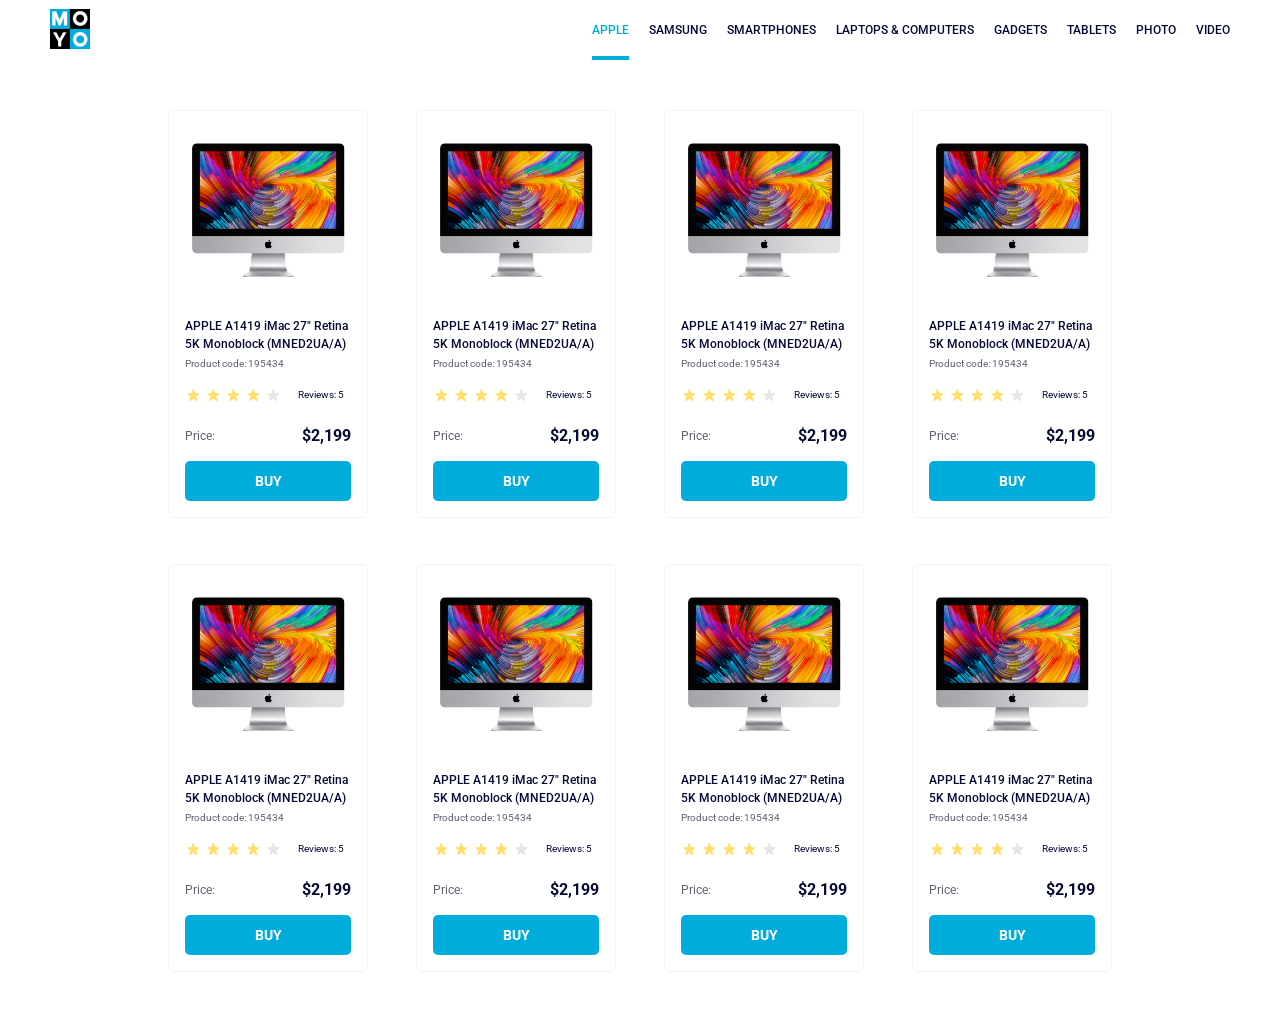
<file: index.html>
<!doctype html><html lang="en"><head><meta charset="utf-8"><meta name="viewport" content="width=device-width, initial-scale=1.0"><title>Catalog</title><link rel="preconnect" href="https://fonts.gstatic.com"><link href="https://fonts.googleapis.com/css2?family=Roboto:wght@400;500;700&display=swap" rel="stylesheet"><link rel="stylesheet" href="index.ef47c170.css"></head><body> <header class="header"> <a href="#" class="header__logo logo"> <img src="logo.eddae0ff.png" alt="MOYO logo"> </a> <nav class="header__nav nav"> <ul class="nav__list"> <li class="nav__item"> <a href="#" class="is-active nav__link"> Apple </a> </li> <li class="nav__item"> <a href="#" class="nav__link"> Samsung </a> </li> <li class="nav__item"> <a href="#" class="nav__link"> Smartphones </a> </li> <li class="nav__item"> <a href="#" class="nav__link" data-qa="nav-hover"> Laptops & Computers </a> </li> <li class="nav__item"> <a href="#" class="nav__link"> Gadgets </a> </li> <li class="nav__item"> <a href="#" class="nav__link"> Tablets </a> </li> <li class="nav__item"> <a href="#" class="nav__link"> Photo </a> </li> <li class="nav__item"> <a href="#" class="nav__link"> Video </a> </li> </ul> </nav> </header> <main class="container"> <article data-qa="card" class="card"> <img src="imac.202c52ff.jpeg" alt="macPhoto" class="card__photo"> <h2 class="card__title"> APPLE A1419 iMac 27" Retina 5K Monoblock (MNED2UA/A) </h2> <p class="card__product-code">Product code: 195434</p> <div class="card__reviews-row"> <div class="stars stars--4"> <span class="stars__star"></span> <span class="stars__star"></span> <span class="stars__star"></span> <span class="stars__star"></span> <span class="stars__star"></span> </div> <div class="card__review">Reviews: 5</div> </div> <div class="card__price-row"> <span class="card__price-name">Price:</span> <span class="card__price-value">$2,199</span> </div> <div class="card__buy"> <a href="#" data-qa="card-hover" class="card__buy-link"> buy </a> </div> </article> <article class="card"> <img src="imac.202c52ff.jpeg" alt="macPhoto" class="card__photo"> <h2 class="card__title"> APPLE A1419 iMac 27" Retina 5K Monoblock (MNED2UA/A) </h2> <p class="card__product-code">Product code: 195434</p> <div class="card__reviews-row"> <div class="stars stars--4"> <span class="stars__star"></span> <span class="stars__star"></span> <span class="stars__star"></span> <span class="stars__star"></span> <span class="stars__star"></span> </div> <div class="card__review">Reviews: 5</div> </div> <div class="card__price-row"> <span class="card__price-name">Price:</span> <span class="card__price-value">$2,199</span> </div> <div class="card__buy"> <a href="#" class="card__buy-link"> buy </a> </div> </article> <article class="card"> <img src="imac.202c52ff.jpeg" alt="macPhoto" class="card__photo"> <h2 class="card__title"> APPLE A1419 iMac 27" Retina 5K Monoblock (MNED2UA/A) </h2> <p class="card__product-code">Product code: 195434</p> <div class="card__reviews-row"> <div class="stars stars--4"> <span class="stars__star"></span> <span class="stars__star"></span> <span class="stars__star"></span> <span class="stars__star"></span> <span class="stars__star"></span> </div> <div class="card__review">Reviews: 5</div> </div> <div class="card__price-row"> <span class="card__price-name">Price:</span> <span class="card__price-value">$2,199</span> </div> <div class="card__buy"> <a href="#" class="card__buy-link"> buy </a> </div> </article> <article class="card"> <img src="imac.202c52ff.jpeg" alt="macPhoto" class="card__photo"> <h2 class="card__title"> APPLE A1419 iMac 27" Retina 5K Monoblock (MNED2UA/A) </h2> <p class="card__product-code">Product code: 195434</p> <div class="card__reviews-row"> <div class="stars stars--4"> <span class="stars__star"></span> <span class="stars__star"></span> <span class="stars__star"></span> <span class="stars__star"></span> <span class="stars__star"></span> </div> <div class="card__review">Reviews: 5</div> </div> <div class="card__price-row"> <span class="card__price-name">Price:</span> <span class="card__price-value">$2,199</span> </div> <div class="card__buy"> <a href="#" class="card__buy-link"> buy </a> </div> </article> <article class="card"> <img src="imac.202c52ff.jpeg" alt="macPhoto" class="card__photo"> <h2 class="card__title"> APPLE A1419 iMac 27" Retina 5K Monoblock (MNED2UA/A) </h2> <p class="card__product-code">Product code: 195434</p> <div class="card__reviews-row"> <div class="stars stars--4"> <span class="stars__star"></span> <span class="stars__star"></span> <span class="stars__star"></span> <span class="stars__star"></span> <span class="stars__star"></span> </div> <div class="card__review">Reviews: 5</div> </div> <div class="card__price-row"> <span class="card__price-name">Price:</span> <span class="card__price-value">$2,199</span> </div> <div class="card__buy"> <a href="#" class="card__buy-link"> buy </a> </div> </article> <article class="card"> <img src="imac.202c52ff.jpeg" alt="macPhoto" class="card__photo"> <h2 class="card__title"> APPLE A1419 iMac 27" Retina 5K Monoblock (MNED2UA/A) </h2> <p class="card__product-code">Product code: 195434</p> <div class="card__reviews-row"> <div class="stars stars--4"> <span class="stars__star"></span> <span class="stars__star"></span> <span class="stars__star"></span> <span class="stars__star"></span> <span class="stars__star"></span> </div> <div class="card__review">Reviews: 5</div> </div> <div class="card__price-row"> <span class="card__price-name">Price:</span> <span class="card__price-value">$2,199</span> </div> <div class="card__buy"> <a href="#" class="card__buy-link"> buy </a> </div> </article> <article class="card"> <img src="imac.202c52ff.jpeg" alt="macPhoto" class="card__photo"> <h2 class="card__title"> APPLE A1419 iMac 27" Retina 5K Monoblock (MNED2UA/A) </h2> <p class="card__product-code">Product code: 195434</p> <div class="card__reviews-row"> <div class="stars stars--4"> <span class="stars__star"></span> <span class="stars__star"></span> <span class="stars__star"></span> <span class="stars__star"></span> <span class="stars__star"></span> </div> <div class="card__review">Reviews: 5</div> </div> <div class="card__price-row"> <span class="card__price-name">Price:</span> <span class="card__price-value">$2,199</span> </div> <div class="card__buy"> <a href="#" class="card__buy-link"> buy </a> </div> </article> <article class="card"> <img src="imac.202c52ff.jpeg" alt="macPhoto" class="card__photo"> <h2 class="card__title"> APPLE A1419 iMac 27" Retina 5K Monoblock (MNED2UA/A) </h2> <p class="card__product-code">Product code: 195434</p> <div class="card__reviews-row"> <div class="stars stars--4"> <span class="stars__star"></span> <span class="stars__star"></span> <span class="stars__star"></span> <span class="stars__star"></span> <span class="stars__star"></span> </div> <div class="card__review">Reviews: 5</div> </div> <div class="card__price-row"> <span class="card__price-name">Price:</span> <span class="card__price-value">$2,199</span> </div> <div class="card__buy"> <a href="#" class="card__buy-link"> buy </a> </div> </article> </main> </body></html>
</file>
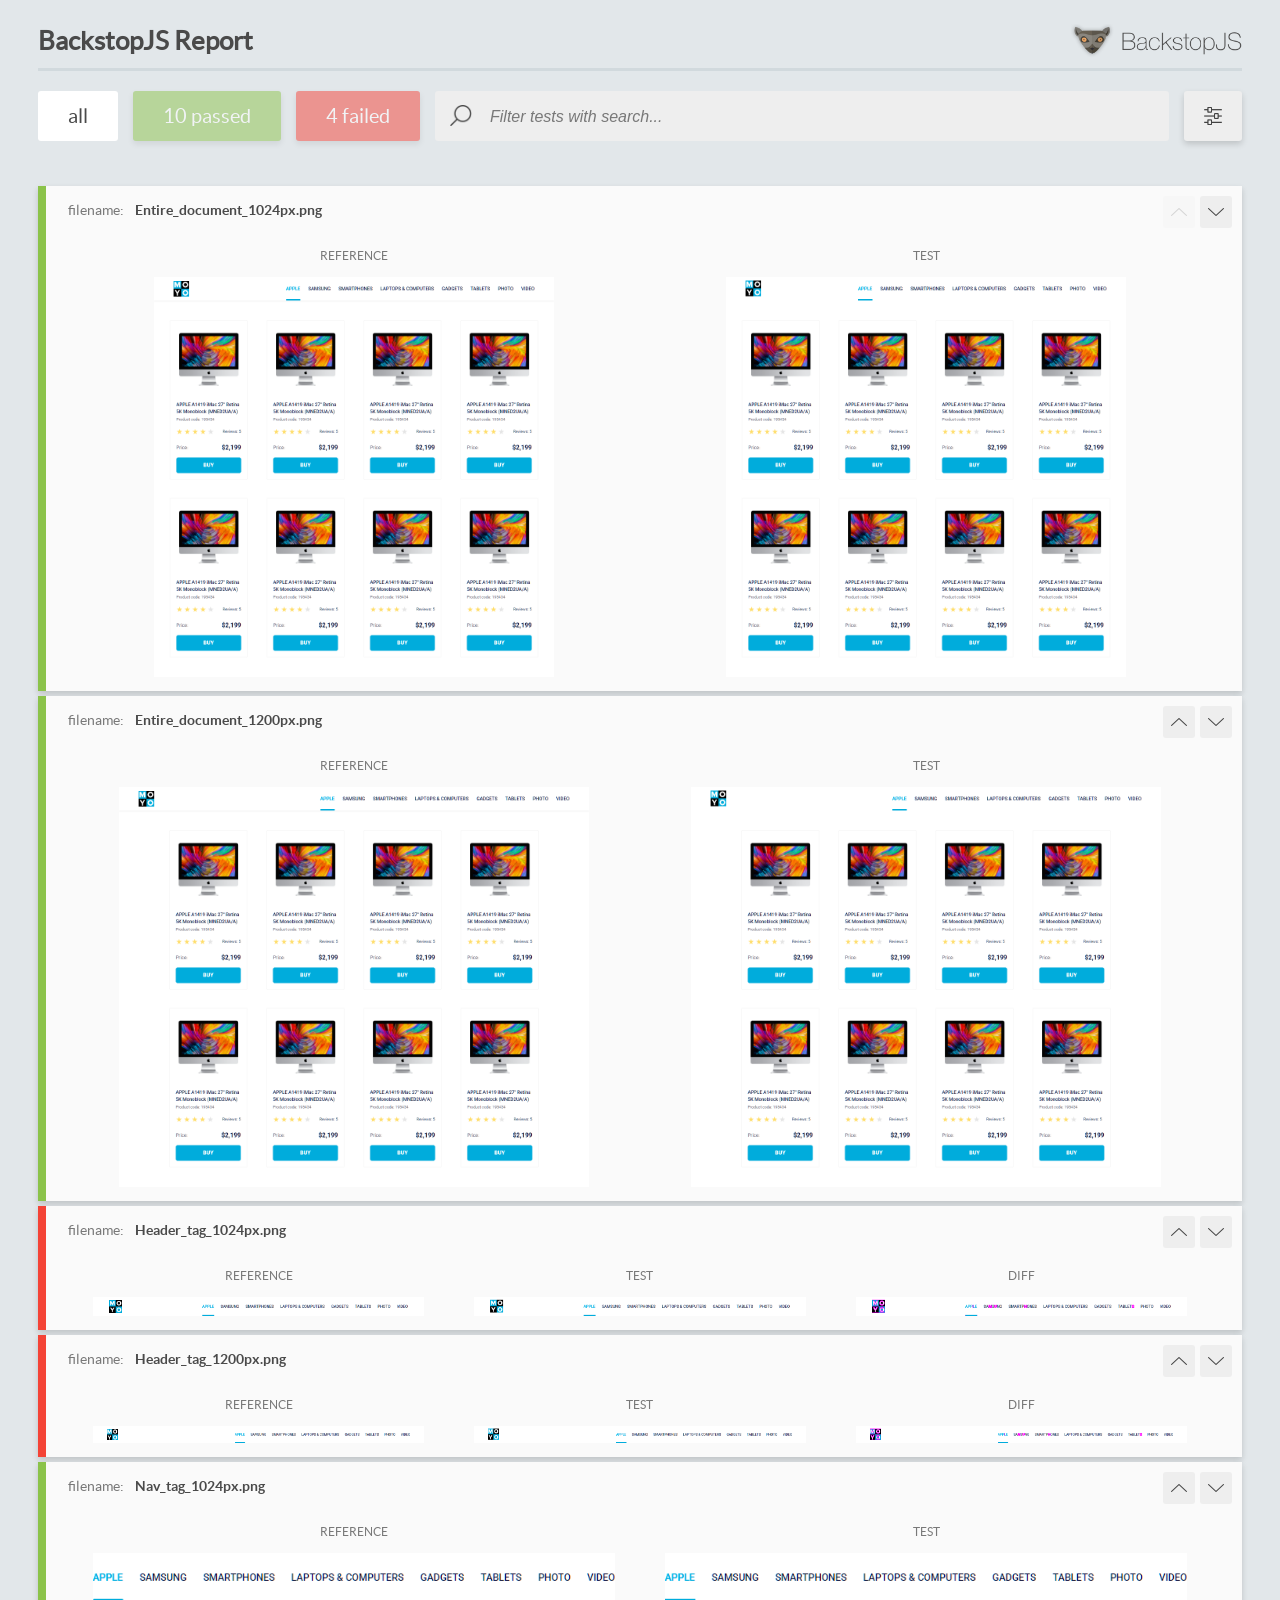
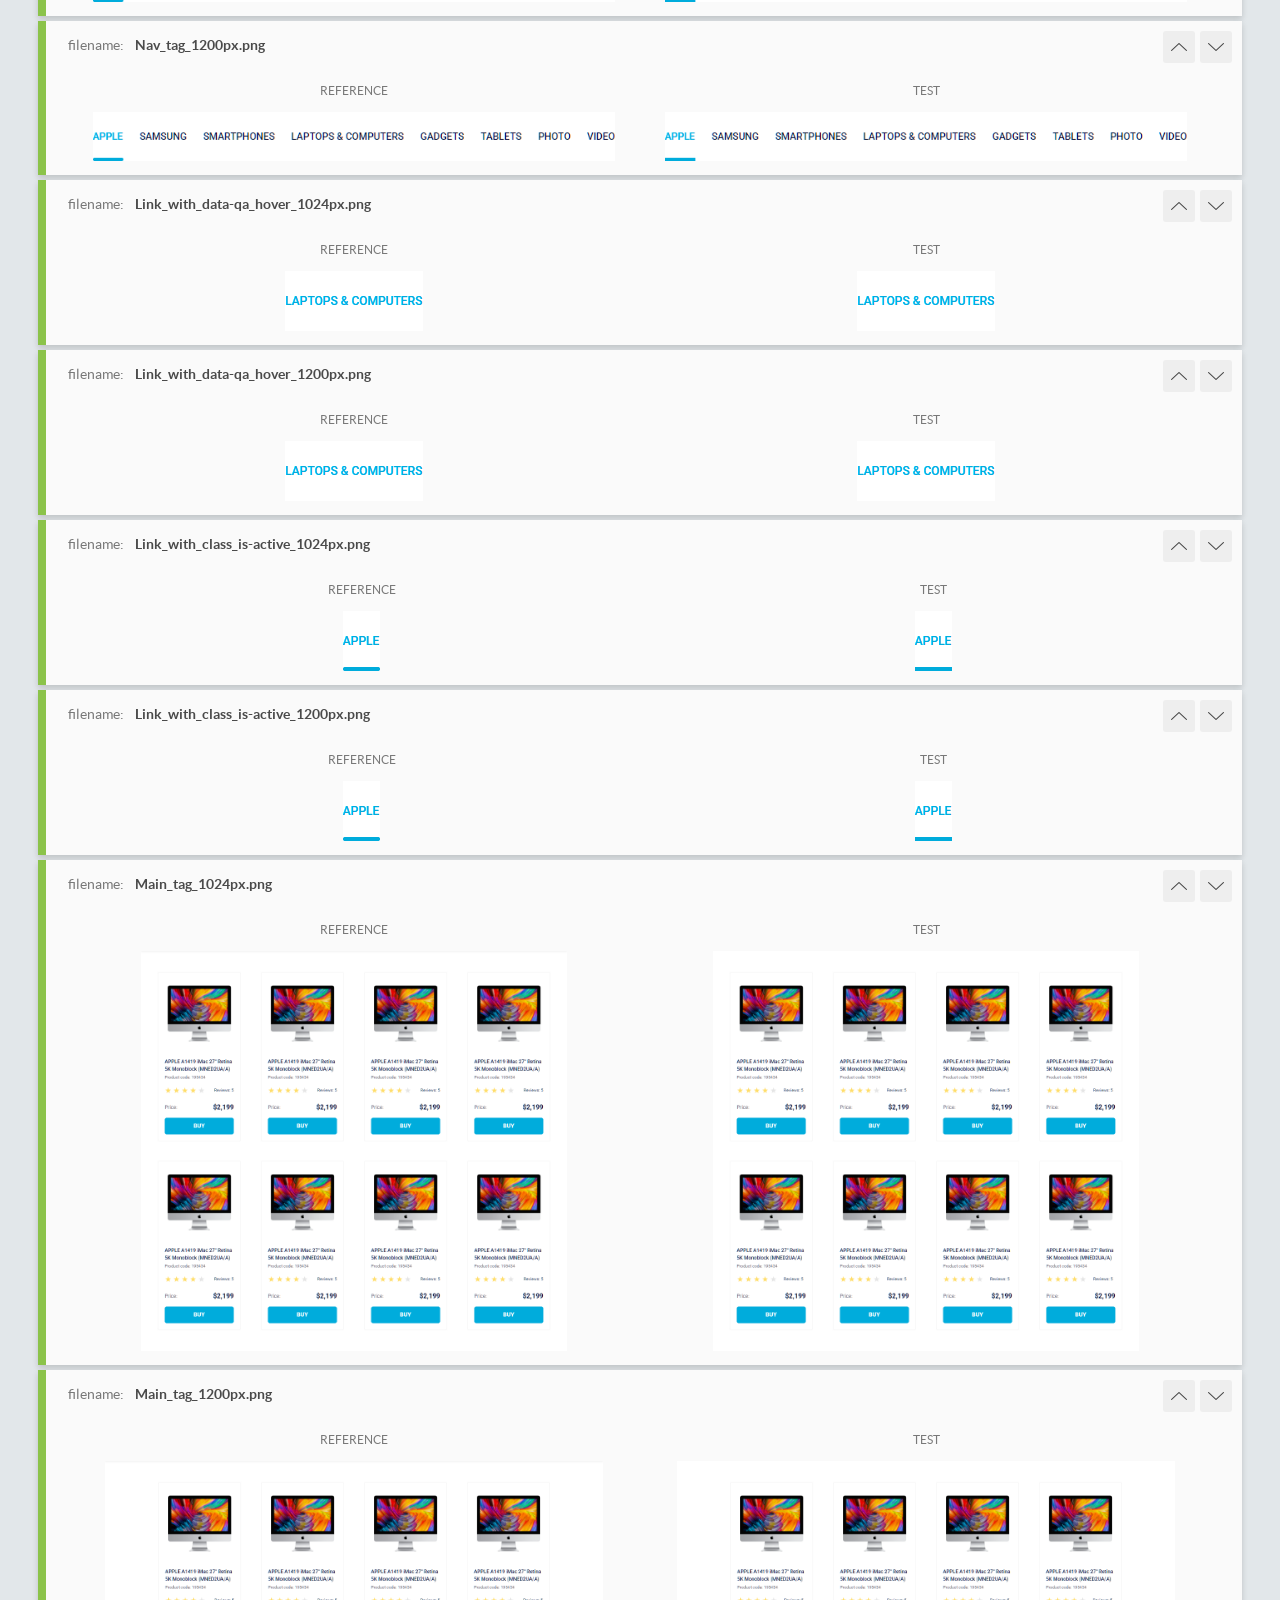
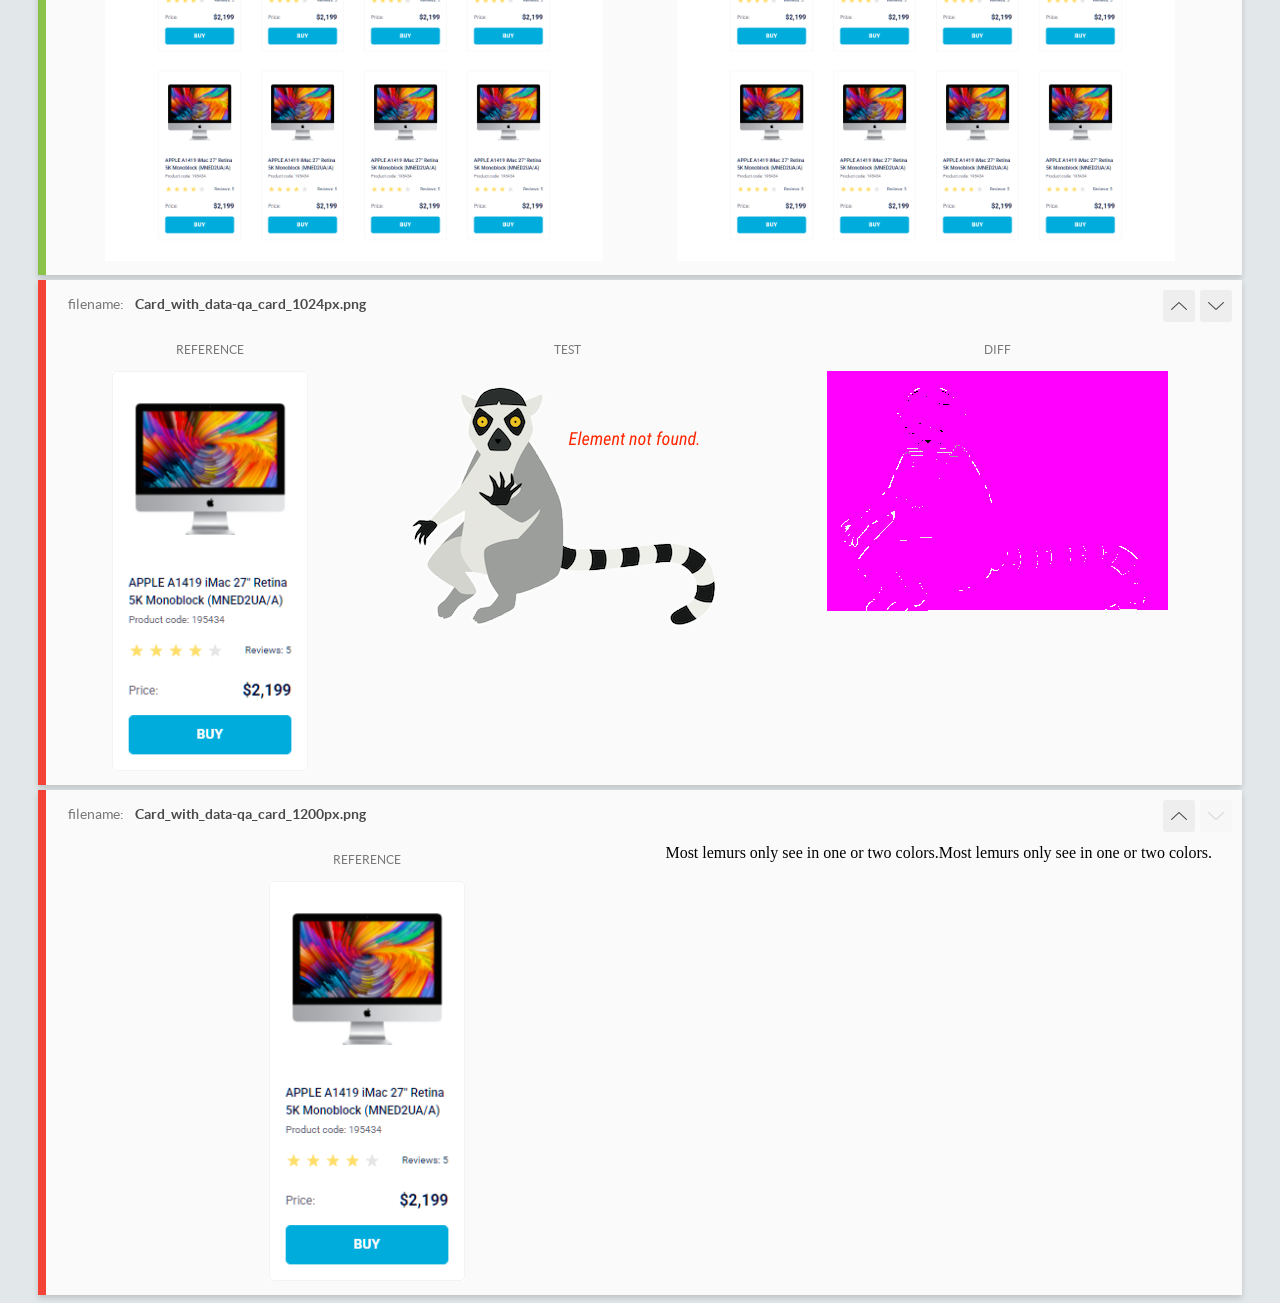
<file: report/html_report/index.html>
<!DOCTYPE html>
<html>
  <head>
    <meta charset="utf-8">
    <!-- Disable Cache -->
    <meta http-equiv="Cache-Control" content="no-cache, no-store, must-revalidate">
    <meta http-equiv="Pragma" content="no-cache">
    <meta http-equiv="Expires" content="0">

    <title>BackstopJS Report</title>

    <style>
      @font-face {
          font-family: 'latoregular';
          src: url('./assets/fonts/lato-regular-webfont.woff2') format('woff2'),
              url('./assets/fonts/lato-regular-webfont.woff') format('woff');
          font-weight: 400;
          font-style: normal;
      }
      @font-face {
          font-family: 'latobold';
          src: url('./assets/fonts/lato-bold-webfont.woff2') format('woff2'),
              url('./assets/fonts/lato-bold-webfont.woff') format('woff');
          font-weight: 700;
          font-style: normal;
      }

      .ReactModal__Body--open {
          overflow: hidden;
      }
      .ReactModal__Body--open .header {
        display: none;
      }

    </style>
  </head>
  <body style="background-color: #E2E7EA">
    <div id="root">

    </div>
    <script>
      function report (report) { // eslint-disable-line no-unused-vars
        window.tests = report;
      }
    </script>
    <script src="config.js"></script>
    <script src="index_bundle.js"></script>
  </body>
</html>
</file>
<file: index.ef47c170.css>
.header{box-sizing:border-box;justify-content:space-between;align-items:center;width:100%;padding-left:50px;padding-right:50px;display:flex}.header__logo,.header__nav{align-items:center;display:flex}.card{box-sizing:border-box;border:1px solid #f3f3f3;border-radius:5px;flex-direction:column;width:200px;padding:32px 16px 16px;transition:transform .3s;display:flex}.card__photo{width:160px;height:134px;margin:0 auto 40px;display:block}.card__title{color:#060b35;text-align:left;margin:0 0 4px;font-family:Roboto,sans-serif;font-size:12px;font-weight:500;line-height:18px;transition:color .3s}.card__product-code{color:#616070;text-align:left;margin:0 0 16px;font-family:Roboto,sans-serif;font-size:10px;font-weight:400;line-height:14px}.card__reviews-row{align-items:center;gap:17px;height:16px;margin:0 0 24px;display:flex}.card__review{text-align:right;color:#060b35;align-items:flex-end;font-family:Roboto,sans-serif;font-size:10px;font-weight:400;line-height:14px}.card__price-row{justify-content:space-between;align-items:center;margin:0 0 16px;display:flex}.card__price-name{color:#616070;align-items:flex-end;font-family:Roboto,sans-serif;font-size:12px;font-weight:400;line-height:18px}.card__price-value{text-align:right;color:#060b35;align-items:flex-end;font-family:Roboto,sans-serif;font-size:16px;font-weight:700;line-height:18px}.card__buy{text-align:center;background-color:#00acdc;border-radius:5px;height:40px;margin:0}.card__buy-link{color:#fff;text-transform:uppercase;width:100%;height:100%;font-family:Roboto,sans-serif;font-size:14px;font-weight:700;line-height:40px;text-decoration:none;transition:all .3s;display:block}.card__buy-link:hover{color:#00acdc;background-color:#fff;border:1px solid #00acdc;border-radius:5px}.card:hover{transform:scale(1.2)}.card:hover .card__title{color:#34568b}.stars{gap:4px;display:flex}.stars__star{background-image:url(star.822d561e.svg);background-position:50%;background-repeat:no-repeat;width:16px;height:16px;line-height:0;display:block}.stars--1 .stars__star:nth-child(-n+1),.stars--2 .stars__star:nth-child(-n+2),.stars--3 .stars__star:nth-child(-n+3),.stars--4 .stars__star:nth-child(-n+4),.stars--5 .stars__star:nth-child(-n+5){background-image:url(star-active.edda4c43.svg)}.container{--column-count:1;grid-template-columns:repeat(var(--column-count),200px);justify-content:center;gap:46px 48px;padding:50px 40px;display:grid}@media (width>=488px){.container{--column-count:2}}@media (width>=768px){.container{--column-count:3}}@media (width>=1024px){.container{--column-count:4}}.nav{display:flex}.nav__list{align-items:center;margin:0;padding:0;list-style:none;display:flex}.nav__item:not(:last-child){margin-right:20px}.nav__link{text-transform:uppercase;color:#060b35;align-items:center;height:60px;text-decoration:none;transition:color .3s;display:flex;position:relative}.nav__link.is-active,.nav__link:hover{color:#00acdc}.nav__link.is-active:after{content:"";background-color:#00acdc;width:100%;height:4px;position:absolute;bottom:0;left:0}.logo{display:block}html{font-family:Roboto,sans-serif;font-size:12px;font-weight:500}body{background-color:#fff;margin:0;padding:0}
/*# sourceMappingURL=index.ef47c170.css.map */
</file>
